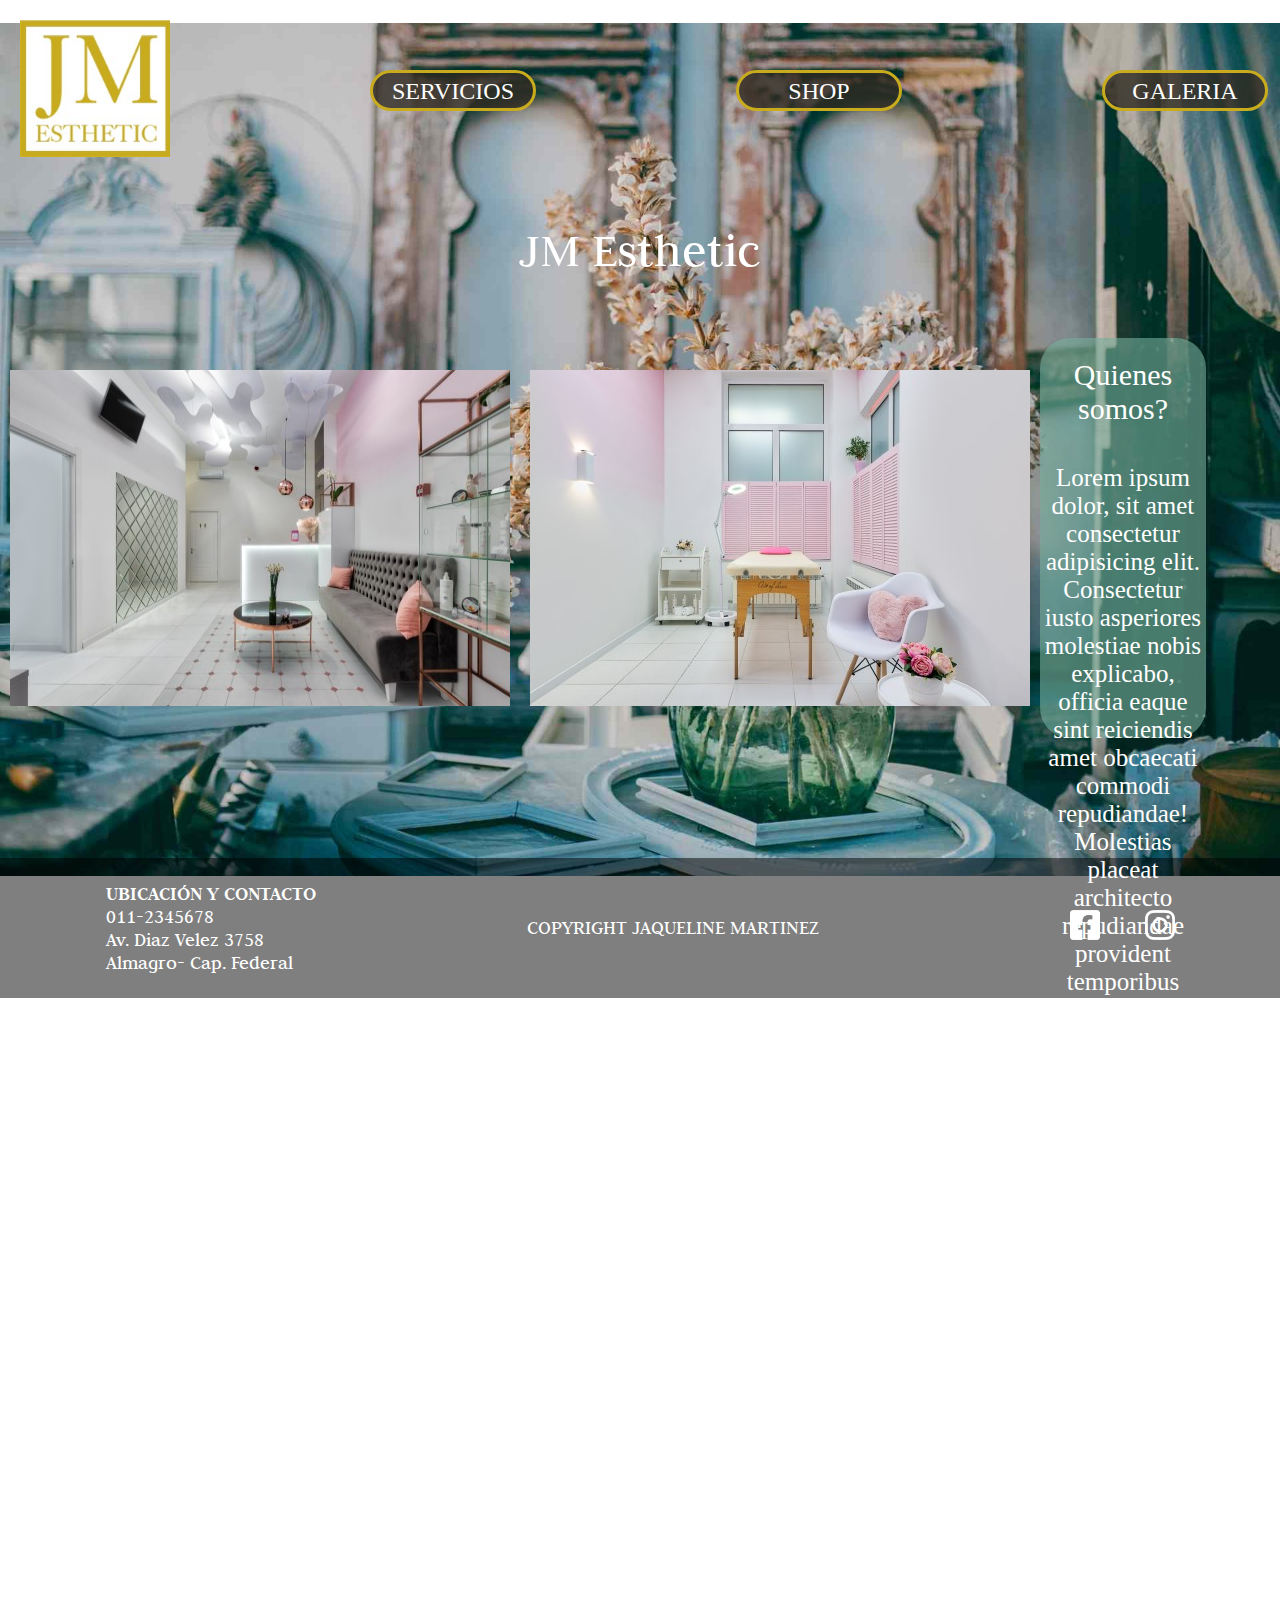
<file: index.html>
<!DOCTYPE html>
<html lang="es">
<head>
    <meta charset="UTF-8">
    <meta http-equiv="X-UA-Compatible" content="IE=edge">
    <meta name="viewport" content="width=device-width, initial-scale=1.0">
    <title>JM Esthetic</title>
    <link rel="stylesheet" type="text/css" href="./style.css">
    <link rel="icon" href="./img/logopaint.ico.ico">
    <link href="https://fonts.googleapis.com/css2?family=Judson&display=swap" rel="stylesheet">
</head>
<body class="index">
    <header class="header">
        <a href="./index.html"> <img src="./img/logopaint.jpg" class="header__logo" alt="logoJM"></a>
        <nav class="header__navbar">
            <ul class="navbar__list">
                <li class="list__pag"><a href="./pages/servicios.html">SERVICIOS</a></li>
                <li class="list__pag"><a href="./pages/shop.html">SHOP</a></li>
                <li class="list__pag"><a href="./pages/galeria.html">GALERIA</a></li>
                <li class="list__pag"><a href="./pages/contacto.html">CONTACTO</a></li>
            </ul>
        </nav>
    </header>

    <main>
            <h1>JM Esthetic</h1>
            <div class="main__index">   
              <div class="index__img">
                 <img src="./img/interior.jpg" class="img__inside" alt="interior">
                 <img src="./img/interior2.jpg" class="img__inside" alt="interior1">
              </div>
              <div class="index__text">
                 <h3 class="text__tittlemain">Quienes somos?</h3><br>
                 <p class="text__description">Lorem ipsum dolor, sit amet consectetur adipisicing elit. Consectetur iusto asperiores molestiae nobis explicabo, officia eaque sint reiciendis amet obcaecati commodi repudiandae! Molestias placeat architecto repudiandae provident temporibus amet blanditiis.Lorem ipsum dolor, sit amet consectetur adipisicing elit. Consectetur iusto asperiores molestiae nobis explicabo, officia eaque sint reiciendis amet obcaecati commodi repudiandae! Molestias placeat architecto repudiandae provident temporibus amet blanditiis.</p>
              </div>
            </div>
    </main>

    <footer>
        <div>
            <h4>UBICACIÓN Y CONTACTO</h4>
            <p>011-2345678</p>
            <p>Av. Diaz Velez 3758</p>
            <p>Almagro- Cap. Federal</p>
        </div>
        <div>
            <p>COPYRIGHT JAQUELINE MARTINEZ</p>
        </div>
        <nav>
            <a href="https://www.facebook.com" target="_blank" class="logo-redes"> <img src="./img/logofbpng0.png" alt="logo facebook"></a> <!--icono aparece en color blanco-->
            <a href="https://www.instagram.com" target="_blank" class="logo-redes"> <img src= "./img/instagrampng.png" alt="logo instagram"></a> <!--icono aparece en color blanco-->
        </nav>
    </footer>
</body>
</html>
</file>
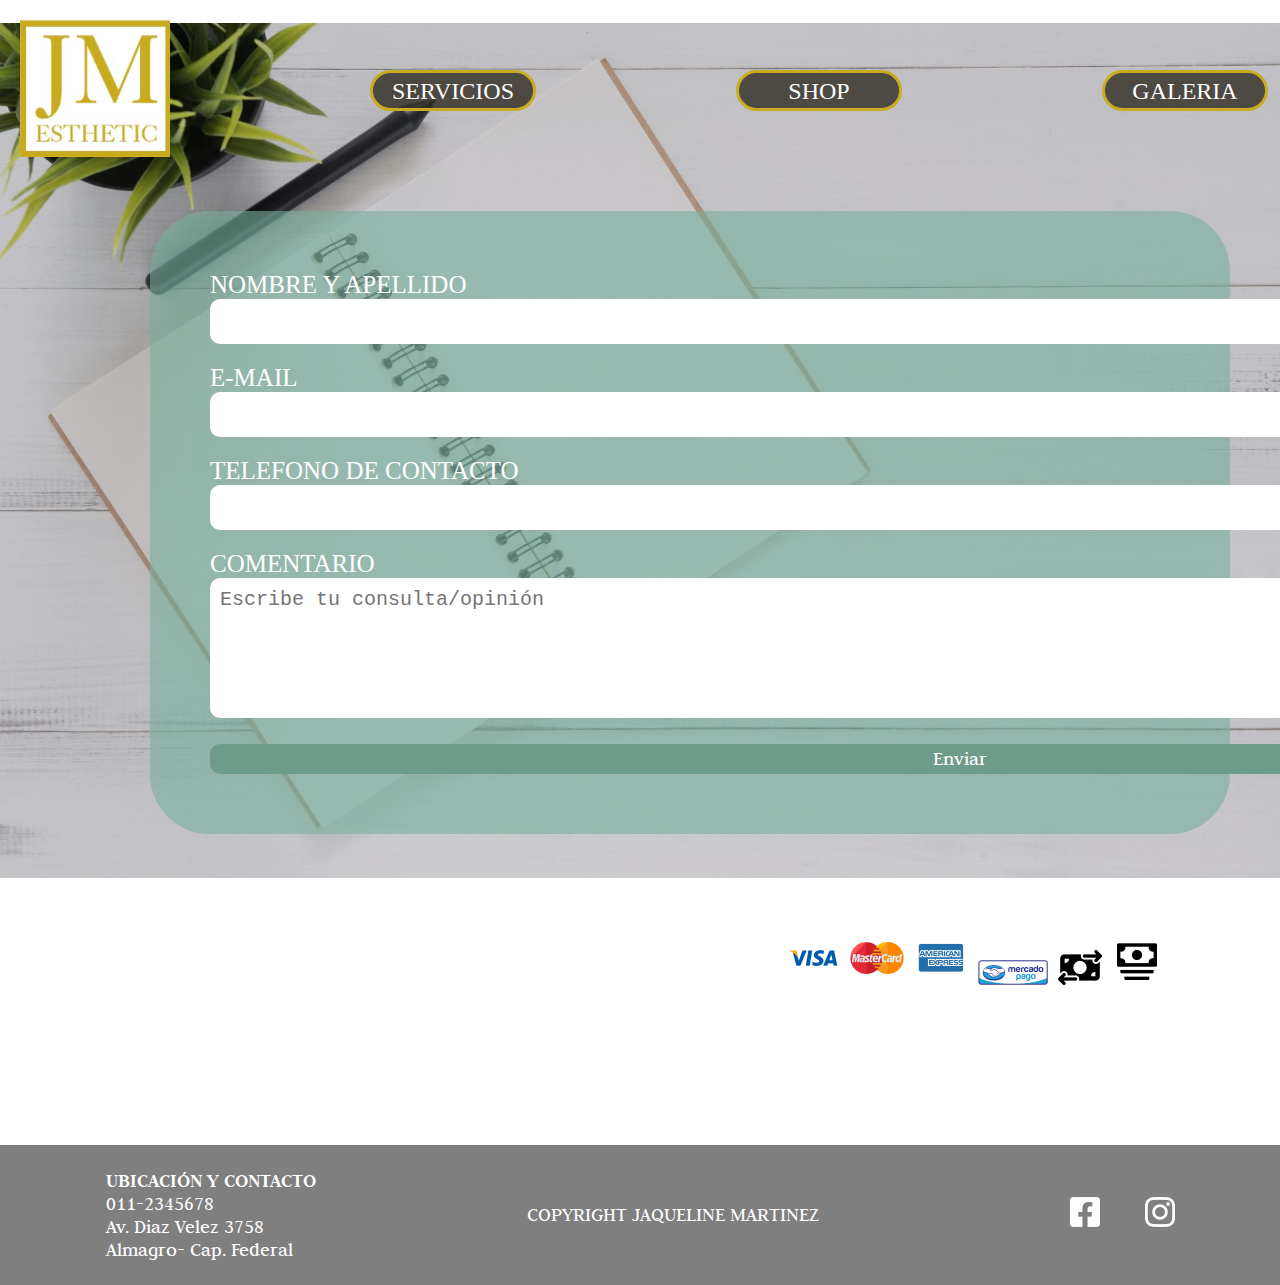
<file: pages/contacto.html>
<!DOCTYPE html>
<html lang="es">
<head>
    <meta charset="UTF-8">
    <meta http-equiv="X-UA-Compatible" content="IE=edge">
    <meta name="viewport" content="width=device-width, initial-scale=1.0">
    <title>Contacto - JM Esthetic</title>
    <link rel="icon" href="../img/logopaint.ico.ico">
    <link rel="stylesheet" type="text/css" href="../style.css">
    <link href="https://fonts.googleapis.com/css2?family=Judson&display=swap" rel="stylesheet">
</head>
<body class="body-contact">
    <header class="header">
        <a href="../index.html"> <img src="../img/logopaint.jpg" class="header__logo" alt="logoJM"></a>
        <nav class="header__navbar">
            <ul class="navbar__list">
                <li class="list__pag"><a href="./servicios.html">SERVICIOS</a></li>
                <li class="list__pag"><a href="./shop.html">SHOP</a></li>
                <li class="list__pag"><a href="./galeria.html">GALERIA</a></li>
                <li class="list__pag"><a href="./contacto.html">CONTACTO</a></li>
            </ul>
        </nav>
    </header>
    <main>
        <form class="form">
            <div class="form__form">
                <p class="form__description">NOMBRE Y APELLIDO<br><input type="text"></p>
                <p class="form__description">E-MAIL <br><input type="email"></p>
                <p class="form__description">TELEFONO DE CONTACTO <br><input type="text"></p>
                <p class="form__description">COMENTARIO <br><textarea name="comment" placeholder="Escribe tu consulta/opinión"></textarea></br>
                <button class="form__button">Enviar</button>
            </div>
        </form>
        <section class="section-contact">
            <div class="contact__days">
                <h4>HORARIO DE ATENCIÓN</h4>
                <p>Lun a Vie: 09:00hs a 19:00hs</p>
                <p>Sab: 09:00hs a 15:00hs</p>
            </div>
            <div class="section-pay">
                <h4>MÉTODOS DE PAGO</h4>
                <div>
                    <img src="../img/visa.png" alt="logo visa">
                    <img src="../img/master.png" alt="logo master">
                    <img src="../img/amex.png" alt="logo amex">
                    <img src="../img/merpago.png" alt="logo mercadopago">
                    <img src="../img/transfer.png" alt="logo transfer">
                    <img src="../img/efectivo.png" alt="logo efectivo">
                </div>
            </div>
        </section>
    </main>
    <footer>
        <div>
            <h4>UBICACIÓN Y CONTACTO</h4>
            <p>011-2345678</p>
            <p>Av. Diaz Velez 3758</p>
            <p>Almagro- Cap. Federal</p>
        </div>
        <div>
            <p>COPYRIGHT JAQUELINE MARTINEZ</p>
        </div>
        <nav>
            <a href="https://www.facebook.com" target="_blank" class="logo-redes"> <img src="../img/logofbpng0.png" alt="logo facebook"></a> <!--icono aparece en color blanco-->
            <a href="https://www.instagram.com" target="_blank" class="logo-redes"> <img src= "../img/instagrampng.png" alt="logo instagram"></a> <!--icono aparece en color blanco-->
        </nav>
    </footer>
    
</body>
</html>
</file>
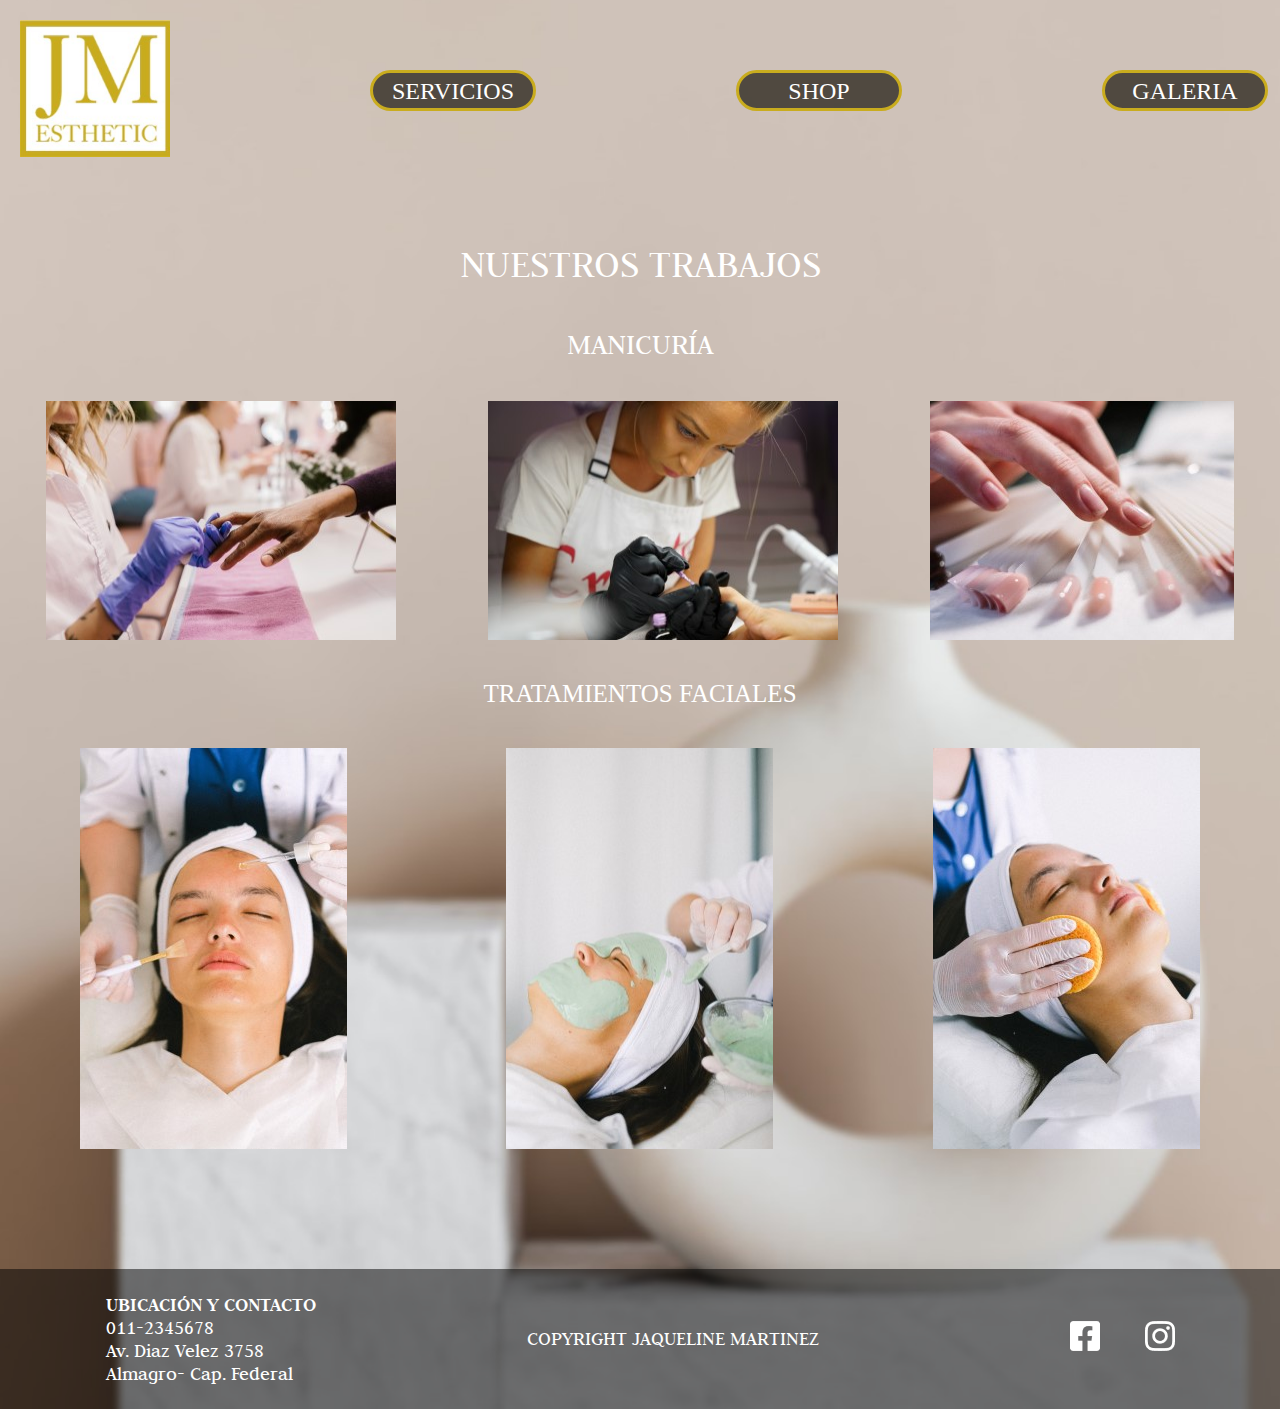
<file: pages/galeria.html>
<!DOCTYPE html>
<html lang="es">
<head>
    <meta charset="UTF-8">
    <meta http-equiv="X-UA-Compatible" content="IE=edge">
    <meta name="viewport" content="width=device-width, initial-scale=1.0">
    <title>Galeria - JM Esthetic</title>
    <link rel="icon" href="../img/logopaint.ico.ico">
    <link rel="stylesheet" type="text/css" href="../style.css">
    <link href="https://fonts.googleapis.com/css2?family=Judson&display=swap" rel="stylesheet">
</head>
<body class="galery">
    <header class="header">
        <a href="../index.html"> <img src="../img/logopaint.jpg" class="header__logo" alt="logoJM"></a>
        <nav class="header__navbar">
            <ul class="navbar__list">
                <li class="list__pag"><a href="./servicios.html">SERVICIOS</a></li>
                <li class="list__pag"><a href="./shop.html">SHOP</a></li>
                <li class="list__pag"><a href="./galeria.html">GALERIA</a></li>
                <li class="list__pag"><a href="./contacto.html">CONTACTO</a></li>
            </ul>
        </nav>
    </header>
    <main>
        <div class="container-galery">
           <h2>NUESTROS TRABAJOS</h2>
           <div class="hands">
               <h3 class="hands__manicure">MANICURÍA</h3>
               <div class="hands__img">
                   <img src="../img/img1.jpg" class="hands1" alt="trabajo manicura">
                   <img src="../img/img2.jpg" class="hands2" alt="pintando uñas">
                   <img src="../img/img3.jpg"  class="hands3" alt="estilos de uñas">
               </div>
           </div>
           <div class="face">
               <h3 class="face__facial">TRATAMIENTOS FACIALES</h3>
               <div class="face__img">
                   <img src="../img/tfacial1.jpg" class="face1" alt="hidratacion facial">
                   <img src="../img/tfacial2.jpg" class="face2" alt="mascara facial">
                   <img src="../img/tfacial3.jpg" class="face3" alt="masaje facial">
                </div>   
           </div>
        </div>
    </main>
    <footer>
        <div>
            <h4>UBICACIÓN Y CONTACTO</h4>
            <p>011-2345678</p>
            <p>Av. Diaz Velez 3758</p>
            <p>Almagro- Cap. Federal</p>
        </div>
        <div>
            <p>COPYRIGHT JAQUELINE MARTINEZ</p>
        </div>
        <nav>
            <a href="https://www.facebook.com" target="_blank" class="logo-redes"> <img src="../img/logofbpng0.png" alt="logo facebook"></a> <!--icono aparece en color blanco-->
            <a href="https://www.instagram.com" target="_blank" class="logo-redes"> <img src= "../img/instagrampng.png" alt="logo instagram"></a> <!--icono aparece en color blanco-->
        </nav>
    </footer>
</body>
</html>
</file>
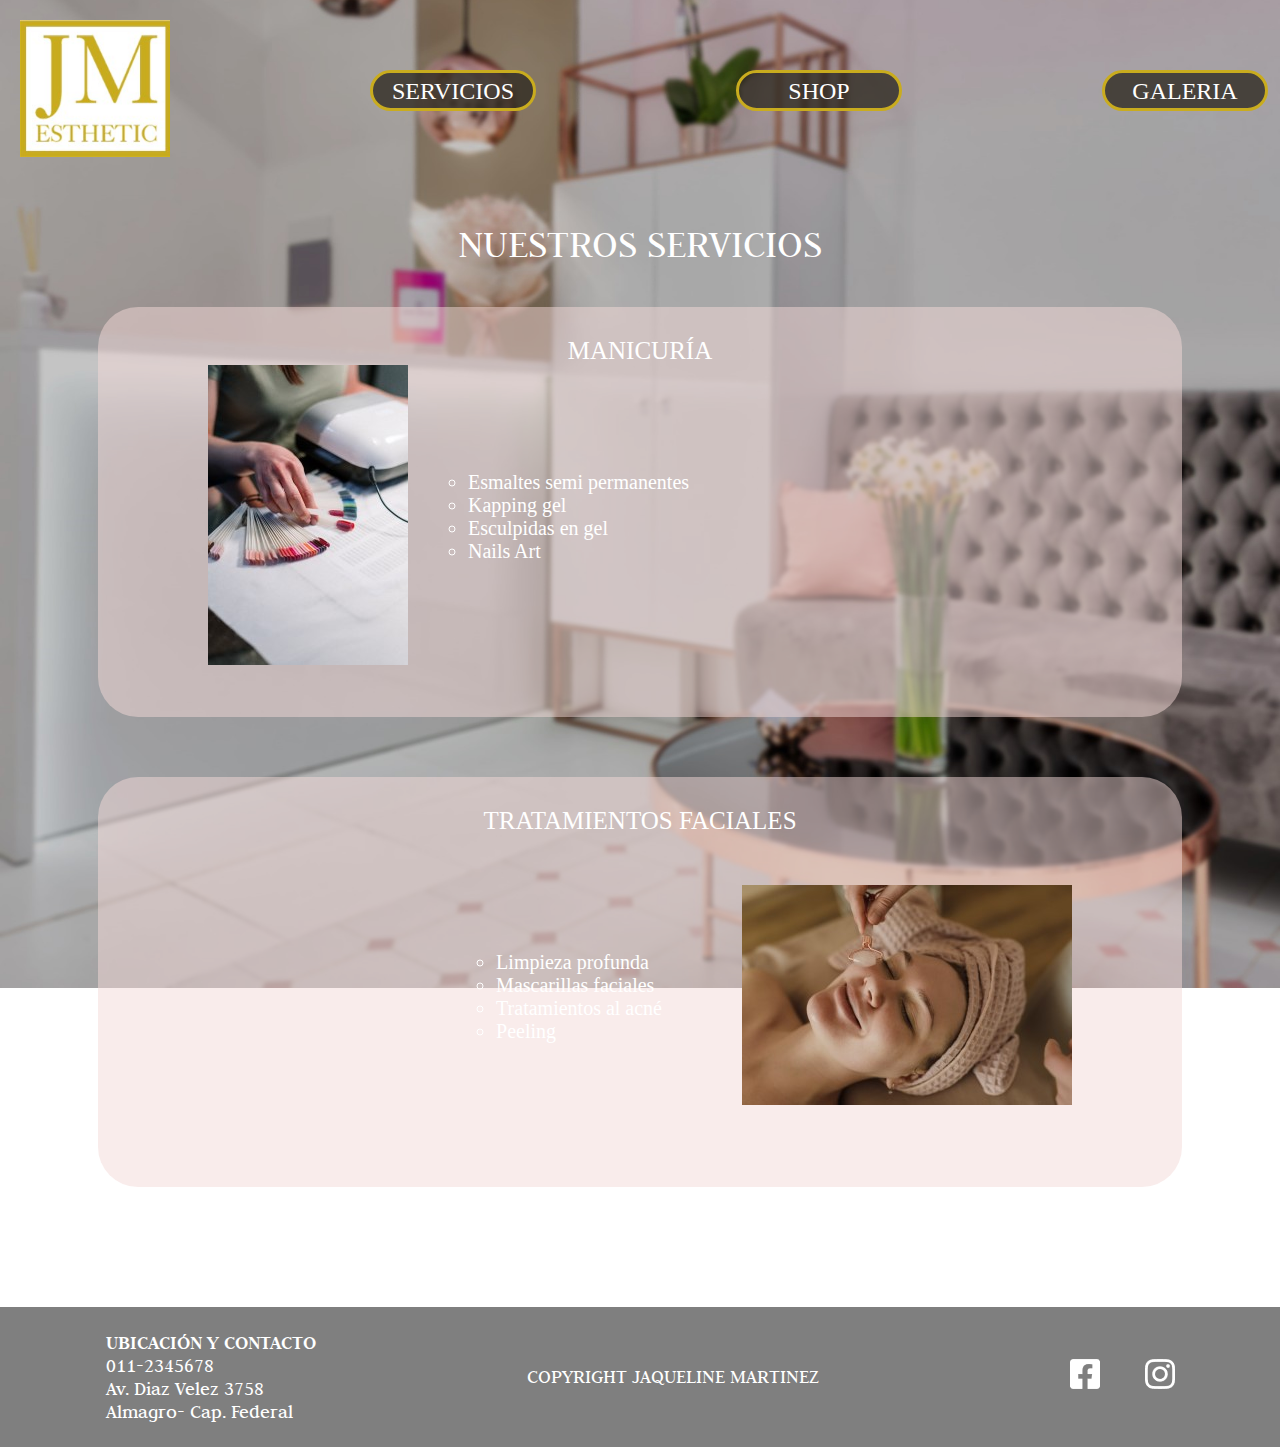
<file: pages/servicios.html>
<!DOCTYPE html>
<html lang="es">
<head>
    <meta charset="UTF-8">
    <meta http-equiv="X-UA-Compatible" content="IE=edge">
    <meta name="viewport" content="width=device-width, initial-scale=1.0">
    <title>Servicios - JM Esthetic</title>
    <link rel="icon" href="../img/logopaint.ico.ico">
    <link rel="stylesheet" type="text/css" href="../style.css">
    <link href="https://fonts.googleapis.com/css2?family=Judson&display=swap" rel="stylesheet">
</head>
<body class="services">
    <header class="header">
        <a href="../index.html"> <img src="../img/logopaint.jpg" class="header__logo" alt="logoJM"></a>
        <nav class="header__navbar">
            <ul class="navbar__list">
                <li class="list__pag"><a href="./servicios.html">SERVICIOS</a></li>
                <li class="list__pag"><a href="./shop.html">SHOP</a></li>
                <li class="list__pag"><a href="./galeria.html">GALERIA</a></li>
                <li class="list__pag"><a href="./contacto.html">CONTACTO</a></li>
            </ul>
        </nav>
    </header>

    <main class="service">
        <h2>NUESTROS SERVICIOS</h2>
        <div class="service__container">
            <div class="container__manicure">
                <h3>MANICURÍA</h3>
                <div class="manicure__service">
                   <div>
                       <img src="../img/colordeuñas.jpg" alt="paleta de colores uñas">
                   </div>
                   <div class="manicure__description">
                        <ul class="description__list">
                           <li class="list__type">Esmaltes semi permanentes</li>
                           <li class="list__type">Kapping gel</li>
                           <li class="list__type">Esculpidas en gel</li>
                           <li class="list__type">Nails Art</li>
                       </ul>
                    </div>
                </div>   
            </div>
            <div class="container__facial">
                <h3>TRATAMIENTOS FACIALES</h3>
                <div class="facial__service">
                    <div>
                        <img src="../img/tratfacial.jpg" alt="masaje facial">
                    </div>
                    <div class="facial__description">
                        <ul class="description__list">
                            <li class="list__type">Limpieza profunda</li>
                            <li class="list__type">Mascarillas faciales</li>
                            <li class="list__type">Tratamientos al acné</li>
                            <li class="list__type">Peeling</li>
                        </ul>
                    </div>
                </div>
            </div>
        </div>
    </main>

    <footer>
        <div>
            <h4>UBICACIÓN Y CONTACTO</h4>
            <p>011-2345678</p>
            <p>Av. Diaz Velez 3758</p>
            <p>Almagro- Cap. Federal</p>
        </div>
        <div>
            <p>COPYRIGHT JAQUELINE MARTINEZ</p>
        </div>
        <nav>
            <a href="https://www.facebook.com" target="_blank" class="logo-redes"> <img src="../img/logofbpng0.png"></a> <!--icono aparece en color blanco-->
            <a href="https://www.instagram.com" target="_blank" class="logo-redes"> <img src= "../img/instagrampng.png"></a> <!--icono aparece en color blanco-->
        </nav>
    </footer>
</body>
</html>
</file>
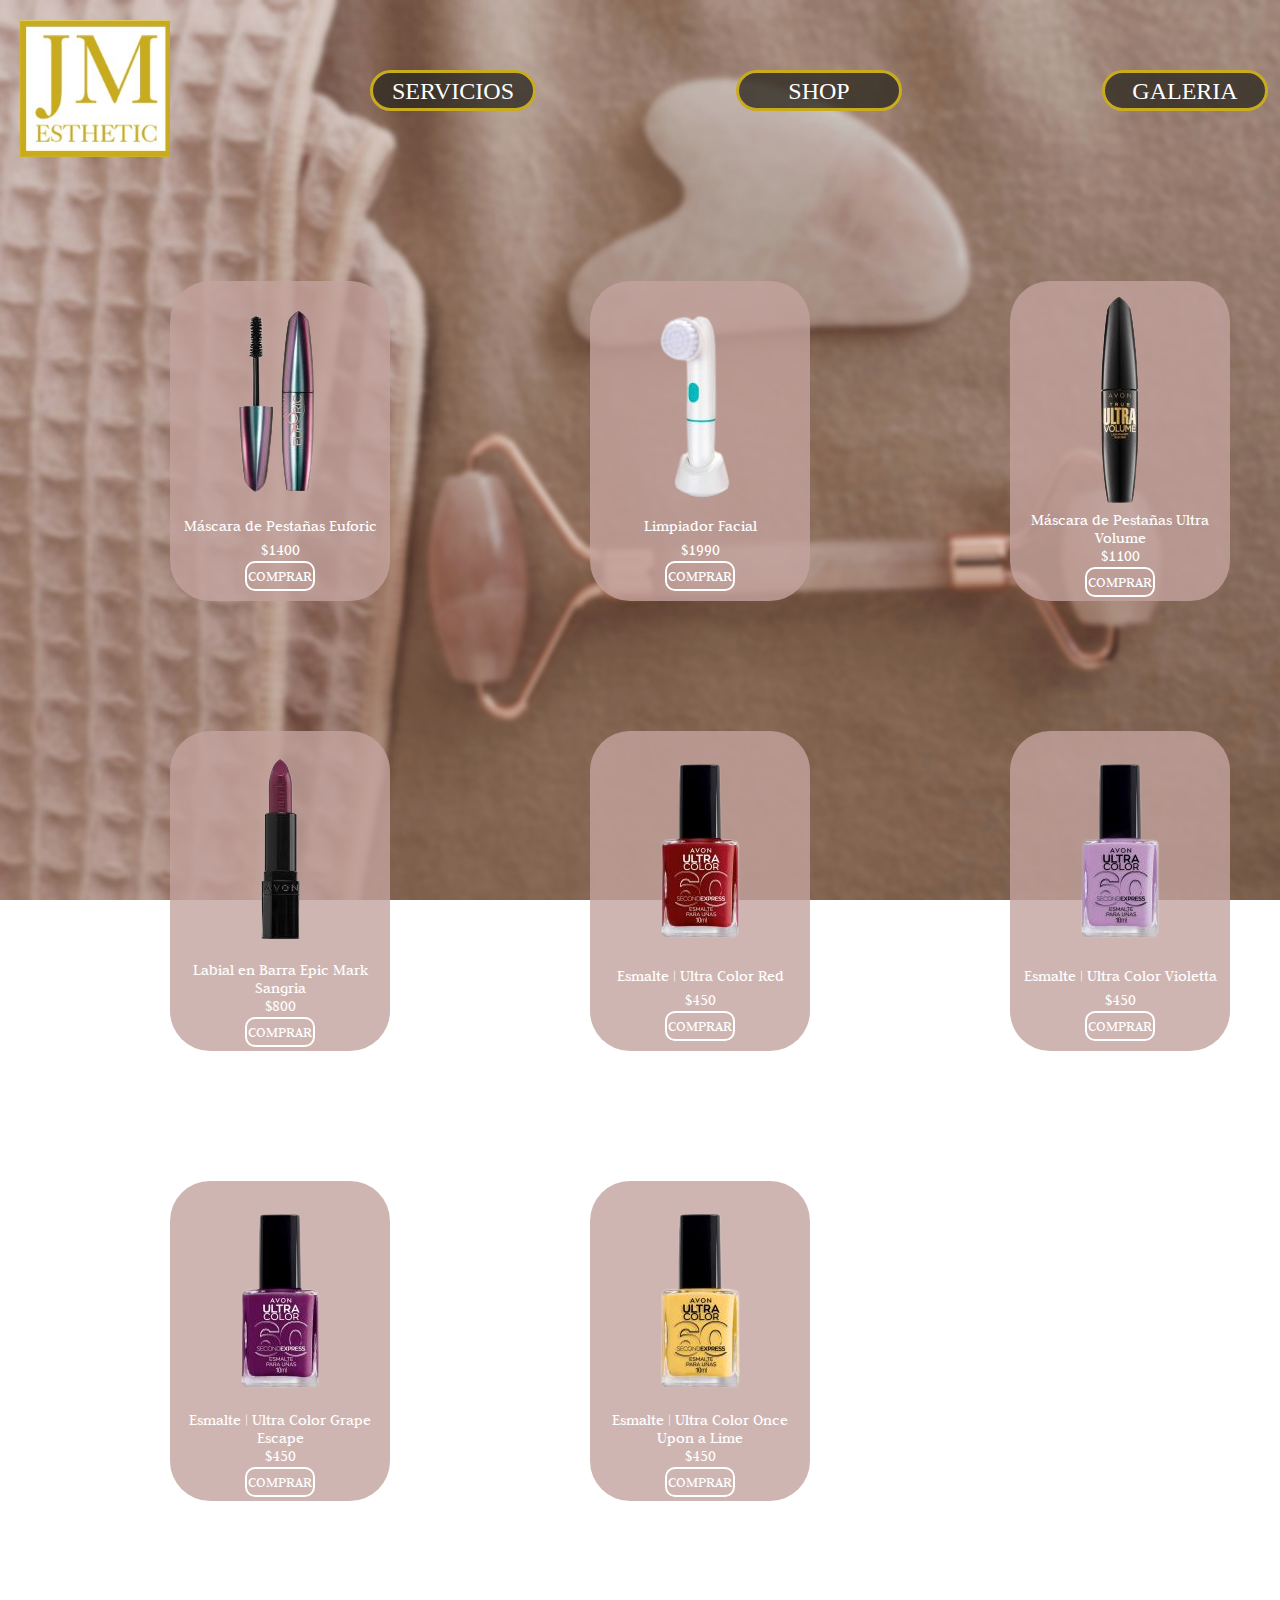
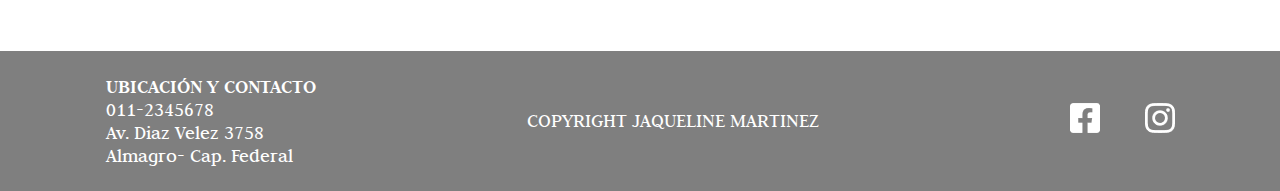
<file: pages/shop.html>
<!DOCTYPE html>
<html lang="es">
<head>
    <meta charset="UTF-8">
    <meta http-equiv="X-UA-Compatible" content="IE=edge">
    <meta name="viewport" content="width=device-width, initial-scale=1.0">
    <title>Shop - JM Esthetic</title>
    <link rel="icon" href="../img/logopaint.ico.ico">
    <link rel="stylesheet" type="text/css" href="../style.css">
    <link href="https://fonts.googleapis.com/css2?family=Judson&display=swap" rel="stylesheet">
</head>
<body class="shop">
    <header class="header">
        <a href="../index.html"> <img src="../img/logopaint.jpg" class="header__logo" alt="logoJM"></a>
        <nav class="header__navbar">
            <ul class="navbar__list">
                <li class="list__pag"><a href="./servicios.html">SERVICIOS</a></li>
                <li class="list__pag"><a href="./shop.html">SHOP</a></li>
                <li class="list__pag"><a href="./galeria.html">GALERIA</a></li>
                <li class="list__pag"><a href="./contacto.html">CONTACTO</a></li>
            </ul>
        </nav>
    </header>
    <main>
        <section class="containerProducts">
            <article class="card">
                <img src="../img/rimel1.jpg.png" alt="Mascara pestaña">
                <h3 class="card__tittle">Máscara de Pestañas Euforic<h3>
                <p class="card__price">$1400</p>
                <button class="button-buy">COMPRAR</button>
            </article>
            <article class="card">
                <img src="../img/limpiador.jpg.png" alt="limpiador">
                <h3 class="card__tittle">Limpiador Facial<h3>
                <p class="card__price">$1990</p>
                <button class="button-buy">COMPRAR</button>
            </article>
            <article class="card">
                <img src="../img/rimel2.jpg.png" alt="mascara">
                <h3 class="card__tittle">Máscara de Pestañas Ultra Volume<h3>
                <p class="card__price">$1100</p>
                <button class="button-buy">COMPRAR</button>
            </article>
            <article class="card">
                <img src="../img/labios.jpg.png" alt="labial">
                <h3 class="card__tittle">Labial en Barra Epic Mark Sangria<h3>
                <p class="card__price">$800</p>
                <button class="button-buy">COMPRAR</button>
            </article>
            <article class="card">
                <img src="../img/esmalte1.jpg.png" alt="Esmalte rojo">
                <h3 class="card__tittle">Esmalte | Ultra Color Red<h3>
                <p class="card__price">$450</p>
                <button class="button-buy">COMPRAR</button>
            </article>
            <article class="card">
                <img src="../img/esmalte2.jpg.png" alt="Esmalte violeta">
                <h3 class="card__tittle">Esmalte | Ultra Color Violetta<h3>
                <p class="card__price">$450</p>
                <button class="button-buy">COMPRAR</button>
            </article>
            <article class="card">
                <img src="../img/esmalte3.jpg.png" alt="Esmalte lila ">
                <h3 class="card__tittle">Esmalte | Ultra Color Grape Escape<h3>
                <p class="card__price">$450</p>
                <button class="button-buy">COMPRAR</button>
            </article>
            <article class="card">
                <img src="../img/esmalte4.jpg.png" alt="Esmalte amarillo">
                <h3 class="card__tittle">Esmalte | Ultra Color Once Upon a Lime<h3>
                <p class="card__price">$450</p>
                <button class="button-buy">COMPRAR</button>
            </article>
        </section>
    </main>
    <footer>
        <div>
            <h4>UBICACIÓN Y CONTACTO</h4>
            <p>011-2345678</p>
            <p>Av. Diaz Velez 3758</p>
            <p>Almagro- Cap. Federal</p>
        </div>
        <div>
            <p>COPYRIGHT JAQUELINE MARTINEZ</p>
        </div>
        <nav>
            <a href="https://www.facebook.com" target="_blank" class="logo-redes"> <img src="../img/logofbpng0.png" alt="logo facebook"></a> <!--icono aparece en color blanco-->
            <a href="https://www.instagram.com" target="_blank" class="logo-redes"> <img src= "../img/instagrampng.png" alt="logo instagram"></a> <!--icono aparece en color blanco-->
        </nav>
    </footer>
</body>
</html>
</file>
<file: style.css>
* {
    margin: 0;
    padding: 0;
   
    
    
}



/*-------------------------HEADER-------------*/
.header {
    display: flex;
    flex-direction: row;
    justify-content: space-between;
    align-items: center;
    margin: 20px;
    
    
}

.header__logo {
    width: 150px;
    height: auto;
}

a {
    color: white;
    text-decoration: none;
}

ul {
    list-style-type: none;
}

.navbar__list {
    display: flex;
    flex-direction: row;
    margin-right: 230px;
    
}

.list__pag {
    
    margin-left: 200px;
    font-size: 24px;
    border: 3px solid #C9AC1E;
    border-radius: 60px;
    width: 150px;
    height: 25px;
    text-align: center;
    padding: 5px;
    background-color: rgb(48, 43, 34, 0.8);
    
}

/*------------------------------------ Pag INICIO-------------*/
.index {
    background-image: url(./img/inicio.jpg);
    background-repeat: no-repeat;
    background-position: center;
    background-attachment: fixed;
    background-size: 100vw;
    
  
}

h1 {
    color: white;
    font-family: 'Judson', serif;
    font-size: 50px;
    text-align: center;
    margin-top: 60px;
    font-weight: lighter;
}

.main__index {
    display: flex;
    flex-direction: row;
    align-items: center;
    justify-content: space-between;
    width: 100vw;
    margin-top: 60px;
    
}

.index__img {
    display: flex;
    

    
    
}
.img__inside {
    margin: 10px;
}
.index__text {
    background-color: rgba(118, 175, 157, 0.6);
    width: 600px;
    height: 400px;
    margin-right: 120px;
    border-radius: 30px;
    
    
}

.text__description {
    color: white;
    text-align: center;
    font-size: 25px;
    

}

.text__tittlemain {
    color: white;
    text-align: center;
    font-size: 30px;
    margin: 20px;
}








/*------------------------------------ PAGINA SERVICIOS--------------------------*/
.services {
    background-image: url(./img/fondoservicio.jpg);
    background-repeat: no-repeat;
    background-position: center;
    background-attachment: fixed;
    background-size: 100vw;
}

.service__container {
    display: flex;
    flex-direction: column;
    align-items: center;
    width: 100%;
    margin-top: 40px;
    
}

h3 {
    color: white;
    text-align: center;
    font-size: 25px;
    font-weight: lighter;
}

.container__manicure {
    width: 80vw;
    height: 350px;
    background-color: rgb(243, 218, 216, 0.5);
    border-radius: 40px;
    padding: 30px;
    
    

}

.manicure__service {
    display: flex;
    flex-direction: row;
    align-items: center;
    margin-left: 80px;
  
    
    
}

.manicure__description {
    margin-left: 60px;
}

.list__type {
    font-size: 20px;
    font-weight: lighter;
    color: white;
    text-align: start;
}

.description__list {
    list-style-type: circle;
}

.container__facial {
    margin-top: 60px;
    width: 80vw;
    height: 350px;
    background-color: rgb(243, 218, 216, 0.5);
    border-radius: 40px;
    padding: 30px;
}

.facial__service {
    display: flex;
    flex-direction: row-reverse;
    margin-right: 80px;
    align-items: center;
    margin-top: 50px;
    
    
}

.facial__description {
    margin-right: 80px;
}






/*------------------------------------ PAG SHOP ------------------------*/
.shop {
    background-image: url(./img/fondoshop.jpg);
    background-repeat: no-repeat;
    background-position: 70%;
    background-size: cover;
    background-attachment: fixed;
}

.containerProducts {
    display: flex;
    flex-direction: row;
    flex-wrap: wrap;
    
    
    
}

.card {
    width: 200px;
    height: 300px;
    background-color: rgb(195, 162, 158, 0.8);
    border-radius: 40px;
    margin: 30px;
    margin-left: 170px;
    margin-top: 100px;
    display: flex;
    flex-direction: column;
    justify-content: space-between;
    align-items: center;
    text-align: center;
    padding: 10px;
    color: white;
    
    
}

.button-buy {
    width: 70px;
    height: 30px;
    background: transparent;
    color: white;
    border-color: white;
    border-radius: 10px;
    border-style: solid;
    font-family: 'Judson', serif;
    font-size: 15px;
}

.card__tittle, .card__price {
    color: white;
    font-size: 16px;
    font-family: 'Judson', serif;
}












/*------------------------------------ Pag GALERIA---------------------------*/
.galery {
    background-image: url(./img/galeria.jpg);
    background-repeat: no-repeat;
    background-position: 70%;
    background-size: cover;
    background-attachment: fixed;
}


h2 {
    color: white;
    font-family: 'Judson', serif;
    font-size: 40px;
    text-align: center;
    margin-top: 60px;
    font-weight: lighter;
    
    
}

.fase__facial, .hands__manicure {
    color: white;
    font-family:'Judson', serif;
    font-size: 30px;
    text-align: center;
    margin-top: 40px;
    font-weight: lighter;
    
}

.container-galery {
    display: flex;
    flex-direction: column;
    
   

}

.hands__img {
    display: flex;
    justify-content: space-around;
    margin-top: 40px;
}

.face {
    display: flex;
    flex-direction: column;
    margin-top: 40px;
}

.face__img {
    display: flex;
    justify-content: space-around;
    margin-top: 40px;
}


/*------------------------------------ Pag Contacto-------------*/
.body-contact {
    background-image: url(./img/contacto.jpg);
    background-repeat: no-repeat;
    background-position: center;
    background-attachment: fixed;
    background-size: 100vw;
    
}

.form {
    background-color: rgba(118, 175, 157, 0.6);
    width: auto;
    height: auto;
    margin: 50px;
    margin-left: 150px;
    color: white;
    font-size: 25px;
    border-radius: 60px;
}

textarea {
    border-radius: 10px;
    border-style: none;
    width: 1480px;
    height: 120px;
    resize:none;
    font-size: 20px;
    padding: 10px;

}

.form__form {
    padding: 50px;
    display: flex;
    flex-direction: column;
}

.form__description {
    margin: 10px;
}

input {
    width: 1500px;
    height: 45px;
    border-radius: 10px;
    border-style: none;
    font-size: 20px;
}

.form__button {
    width: 1500px;
    height: 30px;
    border-radius: 10px;
    background-color: #6e9c8a;
    border-style: none;
    font-size: 20px;
    margin-top: 20px;
    color: white;
    font-family: 'Judson', serif;
}

.section-contact {
    display: flex;
    flex-direction: row;
    justify-content: space-around;
}

.contact__days {
    font-size: 40px;
    color: white;

}

.section-pay {
    font-size: 40px;
    color: white;
}


/*-------------------FOOTER-------------*/
footer {
    display: flex;
    flex-direction: row;
    align-items: center;
    justify-content: space-around;
    background-color: rgba(0, 0, 0, 0.5);
    margin-top: 50px;
    color: white;
    height: 140px;
    
    margin-top: 120px;
    font-size: 20px;
    font-weight: lighter;
    font-family: 'Judson', serif;
}

.logo-redes {
    margin-left: 40px;
}
</file>
